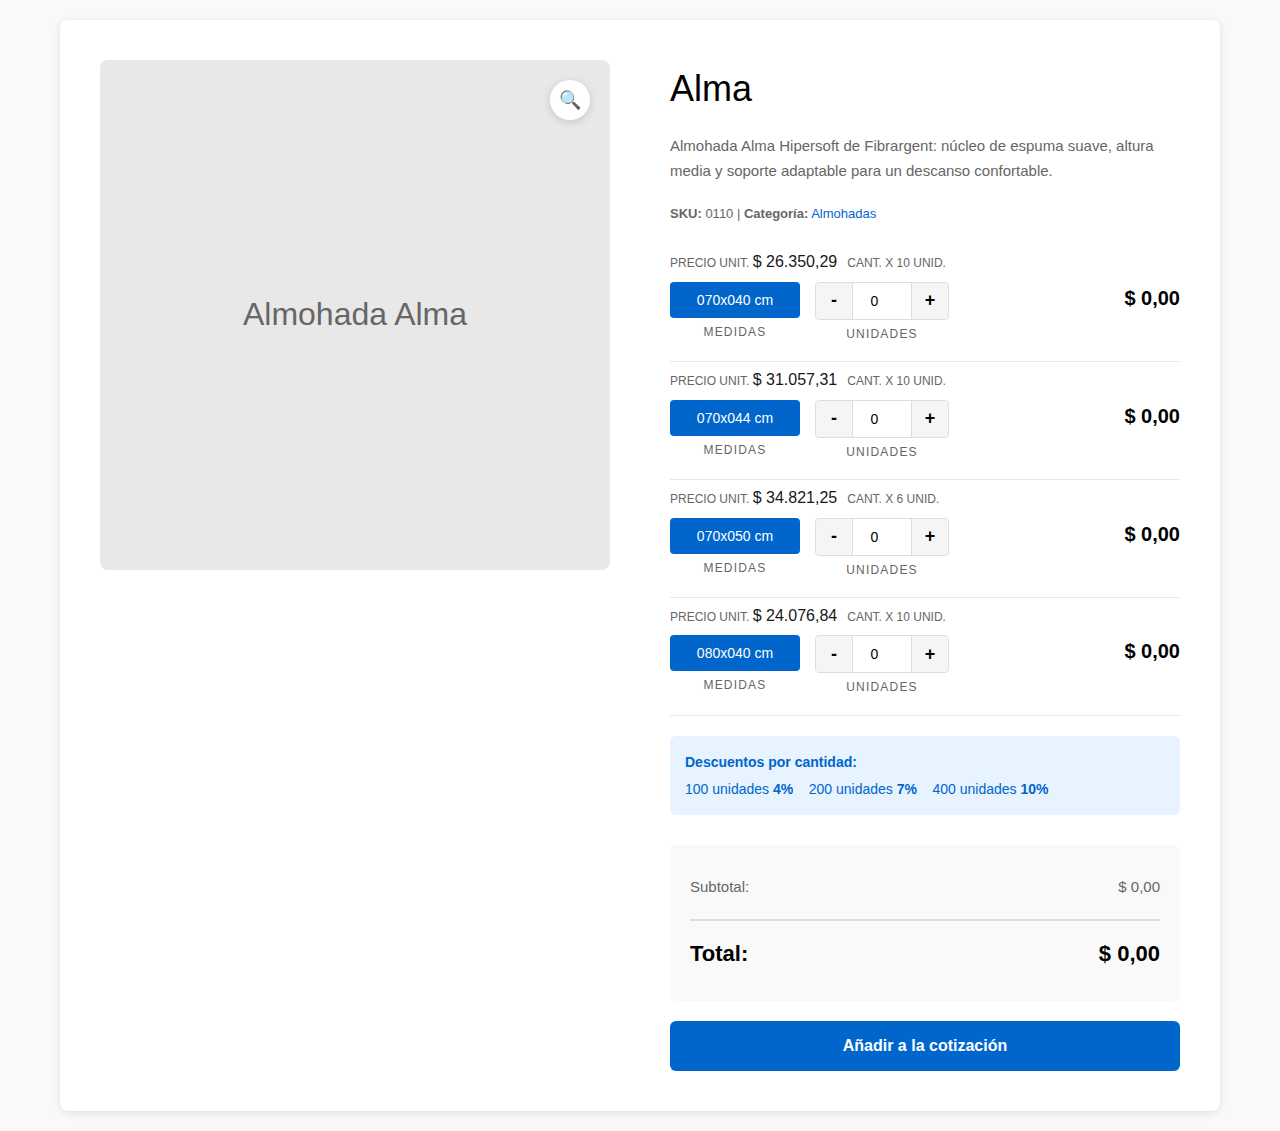
<file: index.html>
<!DOCTYPE html>
<html lang="es">
<head>
    <meta charset="UTF-8">
    <meta name="viewport" content="width=device-width, initial-scale=1.0">
    <title>Alma - Almohadas Dubella</title>
    <style>
        * {
            margin: 0;
            padding: 0;
            box-sizing: border-box;
        }

        body {
            font-family: -apple-system, BlinkMacSystemFont, 'Segoe UI', Roboto, Oxygen, Ubuntu, Cantarell, sans-serif;
            line-height: 1.6;
            color: #333;
            background-color: #f9f9f9;
        }

        .container {
            max-width: 1200px;
            margin: 0 auto;
            padding: 20px;
        }

        .product-section {
            display: grid;
            grid-template-columns: 1fr 1fr;
            gap: 60px;
            background: white;
            padding: 40px;
            border-radius: 8px;
            box-shadow: 0 2px 8px rgba(0,0,0,0.1);
        }

        .product-image {
            position: relative;
            background: #e8e8e8;
            border-radius: 8px;
            overflow: hidden;
            aspect-ratio: 1;
            display: flex;
            align-items: center;
            justify-content: center;
        }

        .product-image-text {
            font-size: 32px;
            font-weight: 500;
            color: #666;
            text-align: center;
        }

        .zoom-icon {
            position: absolute;
            top: 20px;
            right: 20px;
            background: white;
            width: 40px;
            height: 40px;
            border-radius: 50%;
            display: flex;
            align-items: center;
            justify-content: center;
            cursor: pointer;
            box-shadow: 0 2px 8px rgba(0,0,0,0.15);
            font-size: 18px;
        }

        .product-info h1 {
            font-size: 36px;
            margin-bottom: 15px;
            color: #000;
            font-weight: 400;
        }

        .product-description {
            font-size: 15px;
            color: #666;
            margin-bottom: 20px;
            line-height: 1.7;
        }

        .product-meta {
            font-size: 13px;
            color: #666;
            margin-bottom: 20px;
        }

        .product-meta a {
            color: #0066cc;
            text-decoration: none;
        }

        .product-meta a:hover {
            text-decoration: underline;
        }

        .discount-banner {
            background: linear-gradient(135deg, #ffd966 0%, #f4c542 100%);
            border: 2px solid #e6b800;
            border-radius: 8px;
            padding: 15px 20px;
            margin-bottom: 25px;
        }

        .discount-banner h3 {
            font-size: 16px;
            font-weight: 700;
            color: #333;
            margin-bottom: 8px;
            text-align: center;
        }

        .discount-list {
            display: flex;
            flex-direction: column;
            gap: 4px;
        }

        .discount-item {
            font-size: 14px;
            font-weight: 600;
            color: #333;
            text-align: center;
        }

        .discount-item .percentage {
            font-weight: 700;
            font-size: 15px;
        }

        .size-row {
            display: flex;
            align-items: start;
            gap: 15px;
            padding: 0 0 10px 0;
            border-bottom: 1px solid #e8e8e8;
        }

        .size-row:last-of-type {
            border-bottom: none;
        }

        .size-button {
            min-width: 130px;
            padding: 10px 20px;
            background: #0066cc;
            color: white;
            border: none;
            border-radius: 4px;
            font-size: 14px;
            font-weight: 500;
            cursor: pointer;
            transition: background 0.2s;
        }

        .size-button:hover {
            background: #0052a3;
        }

        .price-info {
            display: flex;
            flex-direction: column;
            min-width: 140px;
        }

        .label-text {
            font-size: 12px;
            color: #666;
            text-transform: uppercase;
            margin-bottom: 2px;
            padding: 5px 0;
        }
        .label-text-featured{
            font-size: 16px;
            font-weight: 500;
            color: #181818;
        }

        .unit-price {
            font-size: 15px;
            color: #333;
            font-weight: 500;
        }

        .pack-info {
            font-size: 12px;
            color: #666;
        }

        .quantity-controls {
            display: flex;
            align-items: center;
            border: 1px solid #ddd;
            border-radius: 4px;
            overflow: hidden;
            width: fit-content;
        }

        .qty-btn {
            width: 36px;
            height: 36px;
            border: none;
            background: #f5f5f5;
            cursor: pointer;
            font-size: 18px;
            font-weight: 600;
            transition: background 0.2s;
        }

        .qty-btn:hover:not(:disabled) {
            background: #e0e0e0;
        }

        .qty-btn:disabled {
            opacity: 0.3;
            cursor: not-allowed;
        }

        .qty-input {
            width: 60px;
            height: 36px;
            border: none;
            border-left: 1px solid #ddd;
            border-right: 1px solid #ddd;
            text-align: center;
            font-size: 14px;
            font-weight: 500;
        }

        .qty-input:focus {
            outline: none;
        }

        .row-total-wrapper {
            margin-left: auto;
            min-width: 150px;
            text-align: right;
        }

        .row-total {
            font-size: 20px;
            font-weight: 600;
            color: #000;
        }

        .row-total.discounted {
            font-size: 16px;
            color: #999;
            text-decoration: line-through;
            margin-bottom: 2px;
        }

        .row-total.final-price {
            font-size: 20px;
            color: #28a745;
        }

        .discount-badge {
            display: inline-block;
            background: #28a745;
            color: white;
            padding: 3px 8px;
            border-radius: 3px;
            font-size: 11px;
            font-weight: 700;
            margin-left: 5px;
        }

        .totals-section {
            background: #f9f9f9;
            padding: 20px;
            border-radius: 6px;
            margin-top: 30px;
            margin-bottom: 20px;
        }

        .total-row {
            display: flex;
            justify-content: space-between;
            padding: 10px 0;
        }

        .total-row.subtotal {
            font-size: 15px;
            color: #666;
        }

        .total-row.discount-row {
            font-size: 15px;
            color: #28a745;
            font-weight: 600;
        }

        .total-row.final {
            font-size: 22px;
            font-weight: 700;
            color: #000;
            padding-top: 15px;
            border-top: 2px solid #ddd;
            margin-top: 10px;
        }

        .add-to-cart-btn {
            width: 100%;
            padding: 16px;
            background: #0066cc;
            color: white;
            border: none;
            border-radius: 6px;
            font-size: 16px;
            font-weight: 600;
            cursor: pointer;
            transition: background 0.3s;
        }

        .add-to-cart-btn:hover {
            background: #0052a3;
        }

        .discount-info {
            background: #e7f3ff;
            padding: 15px;
            border-radius: 6px;
            margin-bottom: 20px;
            font-size: 14px;
            color: #0066cc;
            margin-top: 20px;
        }

        .discount-info strong {
            display: block;
            margin-bottom: 5px;
            font-size: 14px;
        }

        @media (max-width: 968px) {
            .product-section {
                grid-template-columns: 1fr;
                gap: 30px;
                padding: 20px;
            }

            .size-row {
                flex-wrap: wrap;
                row-gap: 0;
            }
            .row-total-wrapper {
                width: 100%;
                margin-bottom: 10px;
            }
        }
    </style>
</head>
<body>
    <div class="container">
        <div class="product-section">
            <div class="product-image">
                <div class="product-image-text">Almohada Alma</div>
                <div class="zoom-icon">🔍</div>
            </div>

            <div class="product-info">
                <h1>Alma</h1>
                <p class="product-description">
                    Almohada Alma Hipersoft de Fibrargent: núcleo de espuma suave, altura media y soporte adaptable para un descanso confortable.
                </p>
                <div class="product-meta">
                    <strong>SKU:</strong> 0110 | <strong>Categoría:</strong> <a href="/almohadas">Almohadas</a>
                </div>

                <!-- Fila 070x040 -->
                <p class="label-text">Precio unit. <span class="label-text-featured">$ 26.350,29</span>&nbsp;&nbsp;&nbsp;CANT. X 10 UNID.</p>
                <div class="size-row">
                    <div>
                        <button class="size-button">070x040 cm</button>
                        <p class="label-text" align="center" style="letter-spacing: 0.1em;">MEDIDAS</p>
                    </div>
                    <div>
                        <div class="quantity-controls">
                            <button class="qty-btn" onclick="updateQty('070x040', -10)">-</button>
                            <input type="number" class="qty-input" id="qty-070x040" value="0" min="0" step="10" onchange="validateAndCalculate('070x040', 10)">
                            <button class="qty-btn" onclick="updateQty('070x040', 10)">+</button>
                        </div>
                        <p class="label-text" align="center" style="letter-spacing: 0.1em;">UNIDADES</p>
                    </div>    
                    <div class="row-total-wrapper" id="total-wrapper-070x040">
                        <div class="row-total" id="total-070x040">$ 263.502,85</div>
                    </div>
                </div>

                <!-- Fila 070x044 -->
                <p class="label-text">Precio unit. <span class="label-text-featured">$ 31.057,31</span>&nbsp;&nbsp;&nbsp;CANT. X 10 UNID.</p>
                <div class="size-row">
                    <div>
                        <button class="size-button">070x044 cm</button>
                        <p class="label-text" align="center" style="letter-spacing: 0.1em;">MEDIDAS</p>
                    </div>
                    <div>
                        <div class="quantity-controls">
                            <button class="qty-btn" onclick="updateQty('070x044', -10)">-</button>
                            <input type="number" class="qty-input" id="qty-070x044" value="0" min="0" step="10" onchange="validateAndCalculate('070x044', 10)">
                            <button class="qty-btn" onclick="updateQty('070x044', 10)">+</button>
                        </div>
                        <p class="label-text" align="center" style="letter-spacing: 0.1em;">UNIDADES</p>
                    </div>
                    <div class="row-total-wrapper" id="total-wrapper-070x044">
                        <div class="row-total" id="total-070x044">$ 621.146,16</div>
                    </div>
                </div>

                <!-- Fila 070x050 -->
                <p class="label-text">Precio unit. <span class="label-text-featured">$ 34.821,25</span>&nbsp;&nbsp;&nbsp;CANT. X 6 UNID.</p>
                <div class="size-row">
                    <div>
                        <button class="size-button">070x050 cm</button>
                        <p class="label-text" align="center" style="letter-spacing: 0.1em;">MEDIDAS</p>
                    </div>
                    <div>
                        <div class="quantity-controls">
                            <button class="qty-btn" onclick="updateQty('070x050', -6)">-</button>
                            <input type="number" class="qty-input" id="qty-070x050" value="0" min="0" step="6" onchange="validateAndCalculate('070x050', 6)">
                            <button class="qty-btn" onclick="updateQty('070x050', 6)">+</button>
                        </div>
                        <p class="label-text" align="center" style="letter-spacing: 0.1em;">UNIDADES</p>
                    </div>   
                    <div class="row-total-wrapper" id="total-wrapper-070x050">
                        <div class="row-total" id="total-070x050">$ 208.927,51</div>
                    </div>
                </div>

                <!-- Fila 080x040 -->
                <p class="label-text">Precio unit. <span class="label-text-featured">$ 24.076,84</span>&nbsp;&nbsp;&nbsp;CANT. X 10 UNID.</p>
                <div class="size-row">
                    <div>
                        <button class="size-button">080x040 cm</button>
                        <p class="label-text" align="center" style="letter-spacing: 0.1em;">MEDIDAS</p>
                    </div>
                    <div>
                        <div class="quantity-controls">
                            <button class="qty-btn" onclick="updateQty('080x040', -10)">-</button>
                            <input type="number" class="qty-input" id="qty-080x040" value="0" min="0" step="10" onchange="validateAndCalculate('080x040', 10)">
                            <button class="qty-btn" onclick="updateQty('080x040', 10)">+</button>
                        </div>
                        <p class="label-text" align="center" style="letter-spacing: 0.1em;">UNIDADES</p>
                    </div>
                    <div class="row-total-wrapper" id="total-wrapper-080x040">
                        <div class="row-total" id="total-080x040">$ 240.768,39</div>
                    </div>
                </div>

                 <div class="discount-info">
                    <strong>Descuentos por cantidad:</strong>
                    100 unidades <b>4%</b>&nbsp;&nbsp;&nbsp; 200 unidades <b>7%</b>&nbsp;&nbsp;&nbsp; 400 unidades <b>10%</b>
                </div>

                <div class="totals-section">
                    <div class="total-row subtotal">
                        <span>Subtotal:</span>
                        <span id="subtotalAmount">$ 1.334.344,91</span>
                    </div>
                    <div class="total-row discount-row" id="discountRow" style="display: none;">
                        <span>Descuento (<span id="discountPercentage">0%</span>):</span>
                        <span id="discountAmount">- $ 0,00</span>
                    </div>
                    <div class="total-row final">
                        <span>Total:</span>
                        <span id="finalTotal">$ 1.334.344,91</span>
                    </div>
                </div>

                <button class="add-to-cart-btn" onclick="addToCart()">Añadir a la cotización</button>
            </div>
        </div>
    </div>

    <script>
        const products = {
            '070x040': { 
                unitPrice: 26350.29, 
                step: 10
            },
            '070x044': { 
                unitPrice: 31057.31, 
                step: 10
            },
            '070x050': { 
                unitPrice: 34821.25, 
                step: 6
            },
            '080x040': { 
                unitPrice: 24076.84, 
                step: 10
            }
        };

        // Descuentos por cantidad total de unidades
        const discounts = [
            { minUnits: 400, percentage: 10 },
            { minUnits: 200, percentage: 7 },
            { minUnits: 100, percentage: 4 }
        ];

        function formatCurrency(amount) {
            return '$ ' + amount.toFixed(2)
                .replace(/\B(?=(\d{3})+(?!\d))/g, '.')
                .replace(/\.(\d{2})$/, ',$1');
        }

        function validateAndCalculate(size, step) {
            const input = document.getElementById(`qty-${size}`);
            let value = parseInt(input.value) || 0;
            
            // Redondear al múltiplo más cercano
            value = Math.round(value / step) * step;
            
            if (value < 0) value = 0;
            
            input.value = value;
            calculateTotals();
        }

        function updateQty(size, change) {
            const input = document.getElementById(`qty-${size}`);
            let currentValue = parseInt(input.value) || 0;
            let newValue = currentValue + change;
            
            if (newValue < 0) newValue = 0;
            
            input.value = newValue;
            calculateTotals();
        }

        function getTotalUnits() {
            let total = 0;
            Object.keys(products).forEach(size => {
                const qty = parseInt(document.getElementById(`qty-${size}`).value) || 0;
                total += qty;
            });
            return total;
        }

        function getApplicableDiscount(totalUnits) {
            for (let discount of discounts) {
                if (totalUnits >= discount.minUnits) {
                    return discount;
                }
            }
            return null;
        }

        function calculateRowTotal(size) {
            const qty = parseInt(document.getElementById(`qty-${size}`).value) || 0;
            const product = products[size];
            const subtotal = qty * product.unitPrice;
            
            // Obtener descuento global
            const totalUnits = getTotalUnits();
            const discount = getApplicableDiscount(totalUnits);
            
            const wrapper = document.getElementById(`total-wrapper-${size}`);
            
            if (discount && qty > 0) {
                const discountedTotal = subtotal * (1 - discount.percentage / 100);
                wrapper.innerHTML = `
                    <div class="row-total discounted">${formatCurrency(subtotal)}</div>
                    <div class="row-total final-price">${formatCurrency(discountedTotal)} <span class="discount-badge">-${discount.percentage}%</span></div>
                `;
                return { subtotal, discountedTotal };
            } else {
                wrapper.innerHTML = `
                    <div class="row-total">${formatCurrency(subtotal)}</div>
                `;
                return { subtotal, discountedTotal: subtotal };
            }
        }

        function calculateTotals() {
            let grandSubtotal = 0;
            let grandTotal = 0;
            
            Object.keys(products).forEach(size => {
                const result = calculateRowTotal(size);
                grandSubtotal += result.subtotal;
                grandTotal += result.discountedTotal;
            });
            
            const totalUnits = getTotalUnits();
            const discount = getApplicableDiscount(totalUnits);
            
            document.getElementById('subtotalAmount').textContent = formatCurrency(grandSubtotal);
            document.getElementById('finalTotal').textContent = formatCurrency(grandTotal);
            
            if (discount) {
                const discountAmount = grandSubtotal - grandTotal;
                document.getElementById('discountRow').style.display = 'flex';
                document.getElementById('discountPercentage').textContent = discount.percentage + '%';
                document.getElementById('discountAmount').textContent = '- ' + formatCurrency(discountAmount);
            } else {
                document.getElementById('discountRow').style.display = 'none';
            }
        }

        function addToCart() {
            const items = [];
            let hasItems = false;
            
            Object.keys(products).forEach(size => {
                const qty = parseInt(document.getElementById(`qty-${size}`).value) || 0;
                if (qty > 0) {
                    hasItems = true;
                    const product = products[size];
                    const totalPrice = qty * product.unitPrice;
                    items.push(`${size} cm: ${qty} unidades - ${formatCurrency(totalPrice)}`);
                }
            });
            
            if (!hasItems) {
                alert('Por favor, seleccione al menos un producto.');
                return;
            }
            
            const totalUnits = getTotalUnits();
            const discount = getApplicableDiscount(totalUnits);
            const finalTotal = document.getElementById('finalTotal').textContent;
            
            let message = `Añadido a la cotización:\n\n${items.join('\n')}\n\nTotal de unidades: ${totalUnits}`;
            if (discount) {
                message += `\nDescuento aplicado: ${discount.percentage}%`;
            }
            message += `\n\nTotal: ${finalTotal}`;
            
            alert(message);
        }

        // Inicializar
        calculateTotals();
    </script>
</body>
</html>
</file>
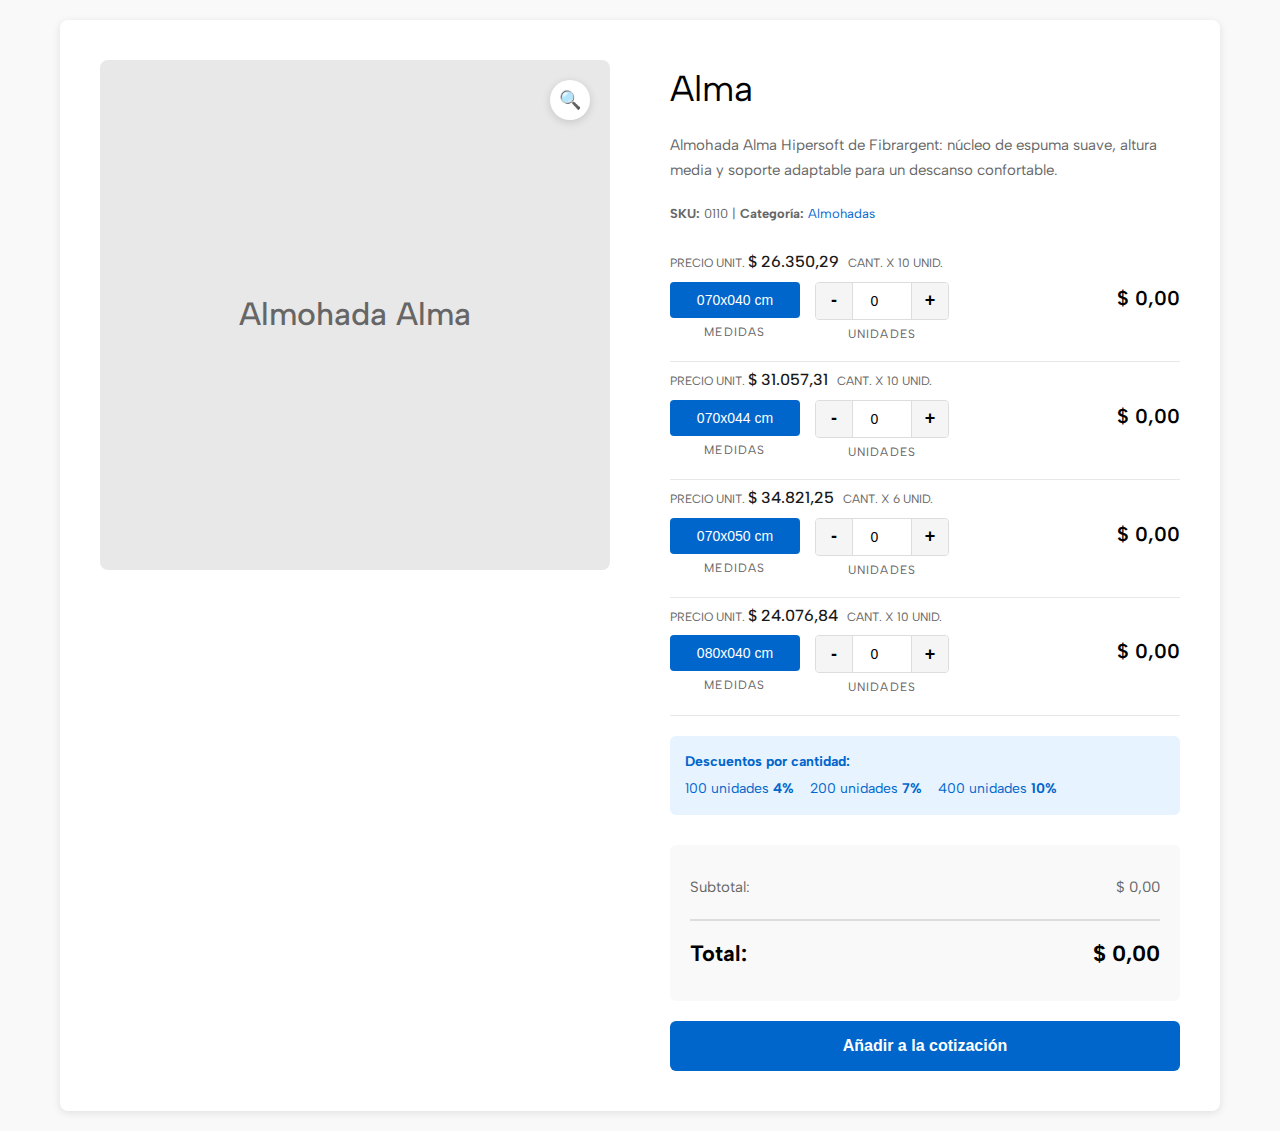
<file: 29-11-2025-index.html>
<!DOCTYPE html>
<html lang="es">
<head>
    <meta charset="UTF-8">
    <meta name="viewport" content="width=device-width, initial-scale=1.0">
    <title>Alma - Almohadas Dubella</title>
    <link rel="preconnect" href="https://fonts.googleapis.com">
    <link rel="preconnect" href="https://fonts.gstatic.com" crossorigin>
    <link href="https://fonts.googleapis.com/css2?family=Albert+Sans:ital,wght@0,100..900;1,100..900&display=swap" rel="stylesheet">
    <style>
        * {
            margin: 0;
            padding: 0;
            box-sizing: border-box;
        }

        body {
            font-family: 'Albert Sans', 'Segoe UI', Roboto, Oxygen, Ubuntu, Cantarell, sans-serif;
            font-optical-sizing: auto;
            line-height: 1.6;
            color: #333;
            background-color: #f9f9f9;
        }

        .container {
            max-width: 1200px;
            margin: 0 auto;
            padding: 20px;
        }

        .product-section {
            display: grid;
            grid-template-columns: 1fr 1fr;
            gap: 60px;
            background: white;
            padding: 40px;
            border-radius: 8px;
            box-shadow: 0 2px 8px rgba(0,0,0,0.1);
        }

        .product-image {
            position: relative;
            background: #e8e8e8;
            border-radius: 8px;
            overflow: hidden;
            aspect-ratio: 1;
            display: flex;
            align-items: center;
            justify-content: center;
        }

        .product-image-text {
            font-size: 32px;
            font-weight: 500;
            color: #666;
            text-align: center;
        }

        .zoom-icon {
            position: absolute;
            top: 20px;
            right: 20px;
            background: white;
            width: 40px;
            height: 40px;
            border-radius: 50%;
            display: flex;
            align-items: center;
            justify-content: center;
            cursor: pointer;
            box-shadow: 0 2px 8px rgba(0,0,0,0.15);
            font-size: 18px;
        }

        .product-info h1 {
            font-size: 36px;
            margin-bottom: 15px;
            color: #000;
            font-weight: 400;
        }

        .product-description {
            font-size: 15px;
            color: #666;
            margin-bottom: 20px;
            line-height: 1.7;
        }

        .product-meta {
            font-size: 13px;
            color: #666;
            margin-bottom: 20px;
        }

        .product-meta a {
            color: #0066cc;
            text-decoration: none;
        }

        .product-meta a:hover {
            text-decoration: underline;
        }

        .discount-banner {
            background: linear-gradient(135deg, #ffd966 0%, #f4c542 100%);
            border: 2px solid #e6b800;
            border-radius: 8px;
            padding: 15px 20px;
            margin-bottom: 25px;
        }

        .discount-banner h3 {
            font-size: 16px;
            font-weight: 700;
            color: #333;
            margin-bottom: 8px;
            text-align: center;
        }

        .discount-list {
            display: flex;
            flex-direction: column;
            gap: 4px;
        }

        .discount-item {
            font-size: 14px;
            font-weight: 600;
            color: #333;
            text-align: center;
        }

        .discount-item .percentage {
            font-weight: 700;
            font-size: 15px;
        }

        .size-row {
            display: flex;
            align-items: start;
            gap: 15px;
            padding: 0 0 10px 0;
            border-bottom: 1px solid #e8e8e8;
        }

        .size-row:last-of-type {
            border-bottom: none;
        }

        .size-button {
            min-width: 130px;
            padding: 10px 20px;
            background: #0066cc;
            color: white;
            border: none;
            border-radius: 4px;
            font-size: 14px;
            font-weight: 500;
            cursor: pointer;
            transition: background 0.2s;
        }

        .size-button:hover {
            background: #0052a3;
        }

        .price-info {
            display: flex;
            flex-direction: column;
            min-width: 140px;
        }

        .label-text {
            font-size: 12px;
            color: #666;
            text-transform: uppercase;
            margin-bottom: 2px;
            padding: 5px 0;
        }
        .label-text-featured{
            font-size: 16px;
            font-weight: 500;
            color: #181818;
        }

        .unit-price {
            font-size: 15px;
            color: #333;
            font-weight: 500;
        }

        .pack-info {
            font-size: 12px;
            color: #666;
        }

        .quantity-controls {
            display: flex;
            align-items: center;
            border: 1px solid #ddd;
            border-radius: 4px;
            overflow: hidden;
            width: fit-content;
        }

        .qty-btn {
            width: 36px;
            height: 36px;
            border: none;
            background: #f5f5f5;
            cursor: pointer;
            font-size: 18px;
            font-weight: 600;
            transition: background 0.2s;
        }

        .qty-btn:hover:not(:disabled) {
            background: #e0e0e0;
        }

        .qty-btn:disabled {
            opacity: 0.3;
            cursor: not-allowed;
        }

        .qty-input {
            width: 60px;
            height: 36px;
            border: none;
            border-left: 1px solid #ddd;
            border-right: 1px solid #ddd;
            text-align: center;
            font-size: 14px;
            font-weight: 500;
        }

        .qty-input:focus {
            outline: none;
        }

        .row-total-wrapper {
            margin-left: auto;
            min-width: 150px;
            text-align: right;
        }

        .row-total {
            font-size: 20px;
            font-weight: 600;
            color: #000;
        }

        .row-total.discounted {
            font-size: 16px;
            color: #999;
            text-decoration: line-through;
            margin-bottom: 2px;
        }

        .row-total.final-price {
            font-size: 20px;
            color: #28a745;
        }

        .discount-badge {
            display: inline-block;
            background: #28a745;
            color: white;
            padding: 3px 8px;
            border-radius: 3px;
            font-size: 11px;
            font-weight: 700;
            margin-left: 5px;
        }

        .totals-section {
            background: #f9f9f9;
            padding: 20px;
            border-radius: 6px;
            margin-top: 30px;
            margin-bottom: 20px;
        }

        .total-row {
            display: flex;
            justify-content: space-between;
            padding: 10px 0;
        }

        .total-row.subtotal {
            font-size: 15px;
            color: #666;
        }

        .total-row.discount-row {
            font-size: 15px;
            color: #28a745;
            font-weight: 600;
        }

        .total-row.final {
            font-size: 22px;
            font-weight: 700;
            color: #000;
            padding-top: 15px;
            border-top: 2px solid #ddd;
            margin-top: 10px;
        }

        .add-to-cart-btn {
            width: 100%;
            padding: 16px;
            background: #0066cc;
            color: white;
            border: none;
            border-radius: 6px;
            font-size: 16px;
            font-weight: 600;
            cursor: pointer;
            transition: background 0.3s;
        }

        .add-to-cart-btn:hover {
            background: #0052a3;
        }

        .discount-info {
            background: #e7f3ff;
            padding: 15px;
            border-radius: 6px;
            margin-bottom: 20px;
            font-size: 14px;
            color: #0066cc;
            margin-top: 20px;
        }

        .discount-info strong {
            display: block;
            margin-bottom: 5px;
            font-size: 14px;
        }

        @media (max-width: 968px) {
            .product-section {
                grid-template-columns: 1fr;
                gap: 30px;
                padding: 20px;
            }

            .size-row {
                flex-wrap: wrap;
                row-gap: 0;
            }
            .row-total-wrapper {
                width: 100%;
                margin-bottom: 10px;
            }
        }
    </style>
</head>
<body>
    <div class="container">
        <div class="product-section">
            <div class="product-image">
                <div class="product-image-text">Almohada Alma</div>
                <div class="zoom-icon">🔍</div>
            </div>

            <div class="product-info">
                <h1>Alma</h1>
                <p class="product-description">
                    Almohada Alma Hipersoft de Fibrargent: núcleo de espuma suave, altura media y soporte adaptable para un descanso confortable.
                </p>
                <div class="product-meta">
                    <strong>SKU:</strong> 0110 | <strong>Categoría:</strong> <a href="/almohadas">Almohadas</a>
                </div>

                <!-- Fila 070x040 -->
                <p class="label-text">Precio unit. <span class="label-text-featured">$ 26.350,29</span>&nbsp;&nbsp;&nbsp;CANT. X 10 UNID.</p>
                <div class="size-row">
                    <div>
                        <button class="size-button">070x040 cm</button>
                        <p class="label-text" align="center" style="letter-spacing: 0.1em;">MEDIDAS</p>
                    </div>
                    <div>
                        <div class="quantity-controls">
                            <button class="qty-btn" onclick="updateQty('070x040', -10)">-</button>
                            <input type="number" class="qty-input" id="qty-070x040" value="0" min="0" step="10" onchange="validateAndCalculate('070x040', 10)">
                            <button class="qty-btn" onclick="updateQty('070x040', 10)">+</button>
                        </div>
                        <p class="label-text" align="center" style="letter-spacing: 0.1em;">UNIDADES</p>
                    </div>    
                    <div class="row-total-wrapper" id="total-wrapper-070x040">
                        <div class="row-total" id="total-070x040">$ 263.502,85</div>
                    </div>
                </div>

                <!-- Fila 070x044 -->
                <p class="label-text">Precio unit. <span class="label-text-featured">$ 31.057,31</span>&nbsp;&nbsp;&nbsp;CANT. X 10 UNID.</p>
                <div class="size-row">
                    <div>
                        <button class="size-button">070x044 cm</button>
                        <p class="label-text" align="center" style="letter-spacing: 0.1em;">MEDIDAS</p>
                    </div>
                    <div>
                        <div class="quantity-controls">
                            <button class="qty-btn" onclick="updateQty('070x044', -10)">-</button>
                            <input type="number" class="qty-input" id="qty-070x044" value="0" min="0" step="10" onchange="validateAndCalculate('070x044', 10)">
                            <button class="qty-btn" onclick="updateQty('070x044', 10)">+</button>
                        </div>
                        <p class="label-text" align="center" style="letter-spacing: 0.1em;">UNIDADES</p>
                    </div>
                    <div class="row-total-wrapper" id="total-wrapper-070x044">
                        <div class="row-total" id="total-070x044">$ 621.146,16</div>
                    </div>
                </div>

                <!-- Fila 070x050 -->
                <p class="label-text">Precio unit. <span class="label-text-featured">$ 34.821,25</span>&nbsp;&nbsp;&nbsp;CANT. X 6 UNID.</p>
                <div class="size-row">
                    <div>
                        <button class="size-button">070x050 cm</button>
                        <p class="label-text" align="center" style="letter-spacing: 0.1em;">MEDIDAS</p>
                    </div>
                    <div>
                        <div class="quantity-controls">
                            <button class="qty-btn" onclick="updateQty('070x050', -6)">-</button>
                            <input type="number" class="qty-input" id="qty-070x050" value="0" min="0" step="6" onchange="validateAndCalculate('070x050', 6)">
                            <button class="qty-btn" onclick="updateQty('070x050', 6)">+</button>
                        </div>
                        <p class="label-text" align="center" style="letter-spacing: 0.1em;">UNIDADES</p>
                    </div>   
                    <div class="row-total-wrapper" id="total-wrapper-070x050">
                        <div class="row-total" id="total-070x050">$ 208.927,51</div>
                    </div>
                </div>

                <!-- Fila 080x040 -->
                <p class="label-text">Precio unit. <span class="label-text-featured">$ 24.076,84</span>&nbsp;&nbsp;&nbsp;CANT. X 10 UNID.</p>
                <div class="size-row">
                    <div>
                        <button class="size-button">080x040 cm</button>
                        <p class="label-text" align="center" style="letter-spacing: 0.1em;">MEDIDAS</p>
                    </div>
                    <div>
                        <div class="quantity-controls">
                            <button class="qty-btn" onclick="updateQty('080x040', -10)">-</button>
                            <input type="number" class="qty-input" id="qty-080x040" value="0" min="0" step="10" onchange="validateAndCalculate('080x040', 10)">
                            <button class="qty-btn" onclick="updateQty('080x040', 10)">+</button>
                        </div>
                        <p class="label-text" align="center" style="letter-spacing: 0.1em;">UNIDADES</p>
                    </div>
                    <div class="row-total-wrapper" id="total-wrapper-080x040">
                        <div class="row-total" id="total-080x040">$ 240.768,39</div>
                    </div>
                </div>

                 <div class="discount-info">
                    <strong>Descuentos por cantidad:</strong>
                    100 unidades <b>4%</b>&nbsp;&nbsp;&nbsp; 200 unidades <b>7%</b>&nbsp;&nbsp;&nbsp; 400 unidades <b>10%</b>
                </div>

                <div class="totals-section">
                    <div class="total-row subtotal">
                        <span>Subtotal:</span>
                        <span id="subtotalAmount">$ 1.334.344,91</span>
                    </div>
                    <div class="total-row discount-row" id="discountRow" style="display: none;">
                        <span>Descuento (<span id="discountPercentage">0%</span>):</span>
                        <span id="discountAmount">- $ 0,00</span>
                    </div>
                    <div class="total-row final">
                        <span>Total:</span>
                        <span id="finalTotal">$ 1.334.344,91</span>
                    </div>
                </div>

                <button class="add-to-cart-btn" onclick="addToCart()">Añadir a la cotización</button>
            </div>
        </div>
    </div>

    <script>
        const products = {
            '070x040': { 
                unitPrice: 26350.29, 
                step: 10
            },
            '070x044': { 
                unitPrice: 31057.31, 
                step: 10
            },
            '070x050': { 
                unitPrice: 34821.25, 
                step: 6
            },
            '080x040': { 
                unitPrice: 24076.84, 
                step: 10
            }
        };

        // Descuentos por cantidad total de unidades
        const discounts = [
            { minUnits: 400, percentage: 10 },
            { minUnits: 200, percentage: 7 },
            { minUnits: 100, percentage: 4 }
        ];

        function formatCurrency(amount) {
            return '$ ' + amount.toFixed(2)
                .replace(/\B(?=(\d{3})+(?!\d))/g, '.')
                .replace(/\.(\d{2})$/, ',$1');
        }

        function validateAndCalculate(size, step) {
            const input = document.getElementById(`qty-${size}`);
            let value = parseInt(input.value) || 0;
            
            // Redondear al múltiplo más cercano
            value = Math.round(value / step) * step;
            
            if (value < 0) value = 0;
            
            input.value = value;
            calculateTotals();
        }

        function updateQty(size, change) {
            const input = document.getElementById(`qty-${size}`);
            let currentValue = parseInt(input.value) || 0;
            let newValue = currentValue + change;
            
            if (newValue < 0) newValue = 0;
            
            input.value = newValue;
            calculateTotals();
        }

        function getTotalUnits() {
            let total = 0;
            Object.keys(products).forEach(size => {
                const qty = parseInt(document.getElementById(`qty-${size}`).value) || 0;
                total += qty;
            });
            return total;
        }

        function getApplicableDiscount(totalUnits) {
            for (let discount of discounts) {
                if (totalUnits >= discount.minUnits) {
                    return discount;
                }
            }
            return null;
        }

        function calculateRowTotal(size) {
            const qty = parseInt(document.getElementById(`qty-${size}`).value) || 0;
            const product = products[size];
            const subtotal = qty * product.unitPrice;
            
            // Obtener descuento global
            const totalUnits = getTotalUnits();
            const discount = getApplicableDiscount(totalUnits);
            
            const wrapper = document.getElementById(`total-wrapper-${size}`);
            
            if (discount && qty > 0) {
                const discountedTotal = subtotal * (1 - discount.percentage / 100);
                wrapper.innerHTML = `
                    <div class="row-total discounted">${formatCurrency(subtotal)}</div>
                    <div class="row-total final-price">${formatCurrency(discountedTotal)} <span class="discount-badge">-${discount.percentage}%</span></div>
                `;
                return { subtotal, discountedTotal };
            } else {
                wrapper.innerHTML = `
                    <div class="row-total">${formatCurrency(subtotal)}</div>
                `;
                return { subtotal, discountedTotal: subtotal };
            }
        }

        function calculateTotals() {
            let grandSubtotal = 0;
            let grandTotal = 0;
            
            Object.keys(products).forEach(size => {
                const result = calculateRowTotal(size);
                grandSubtotal += result.subtotal;
                grandTotal += result.discountedTotal;
            });
            
            const totalUnits = getTotalUnits();
            const discount = getApplicableDiscount(totalUnits);
            
            document.getElementById('subtotalAmount').textContent = formatCurrency(grandSubtotal);
            document.getElementById('finalTotal').textContent = formatCurrency(grandTotal);
            
            if (discount) {
                const discountAmount = grandSubtotal - grandTotal;
                document.getElementById('discountRow').style.display = 'flex';
                document.getElementById('discountPercentage').textContent = discount.percentage + '%';
                document.getElementById('discountAmount').textContent = '- ' + formatCurrency(discountAmount);
            } else {
                document.getElementById('discountRow').style.display = 'none';
            }
        }

        function addToCart() {
            const items = [];
            let hasItems = false;
            
            Object.keys(products).forEach(size => {
                const qty = parseInt(document.getElementById(`qty-${size}`).value) || 0;
                if (qty > 0) {
                    hasItems = true;
                    const product = products[size];
                    const totalPrice = qty * product.unitPrice;
                    items.push(`${size} cm: ${qty} unidades - ${formatCurrency(totalPrice)}`);
                }
            });
            
            if (!hasItems) {
                alert('Por favor, seleccione al menos un producto.');
                return;
            }
            
            const totalUnits = getTotalUnits();
            const discount = getApplicableDiscount(totalUnits);
            const finalTotal = document.getElementById('finalTotal').textContent;
            
            let message = `Añadido a la cotización:\n\n${items.join('\n')}\n\nTotal de unidades: ${totalUnits}`;
            if (discount) {
                message += `\nDescuento aplicado: ${discount.percentage}%`;
            }
            message += `\n\nTotal: ${finalTotal}`;
            
            alert(message);
        }

        // Inicializar
        calculateTotals();
    </script>
</body>
</html>
</file>
